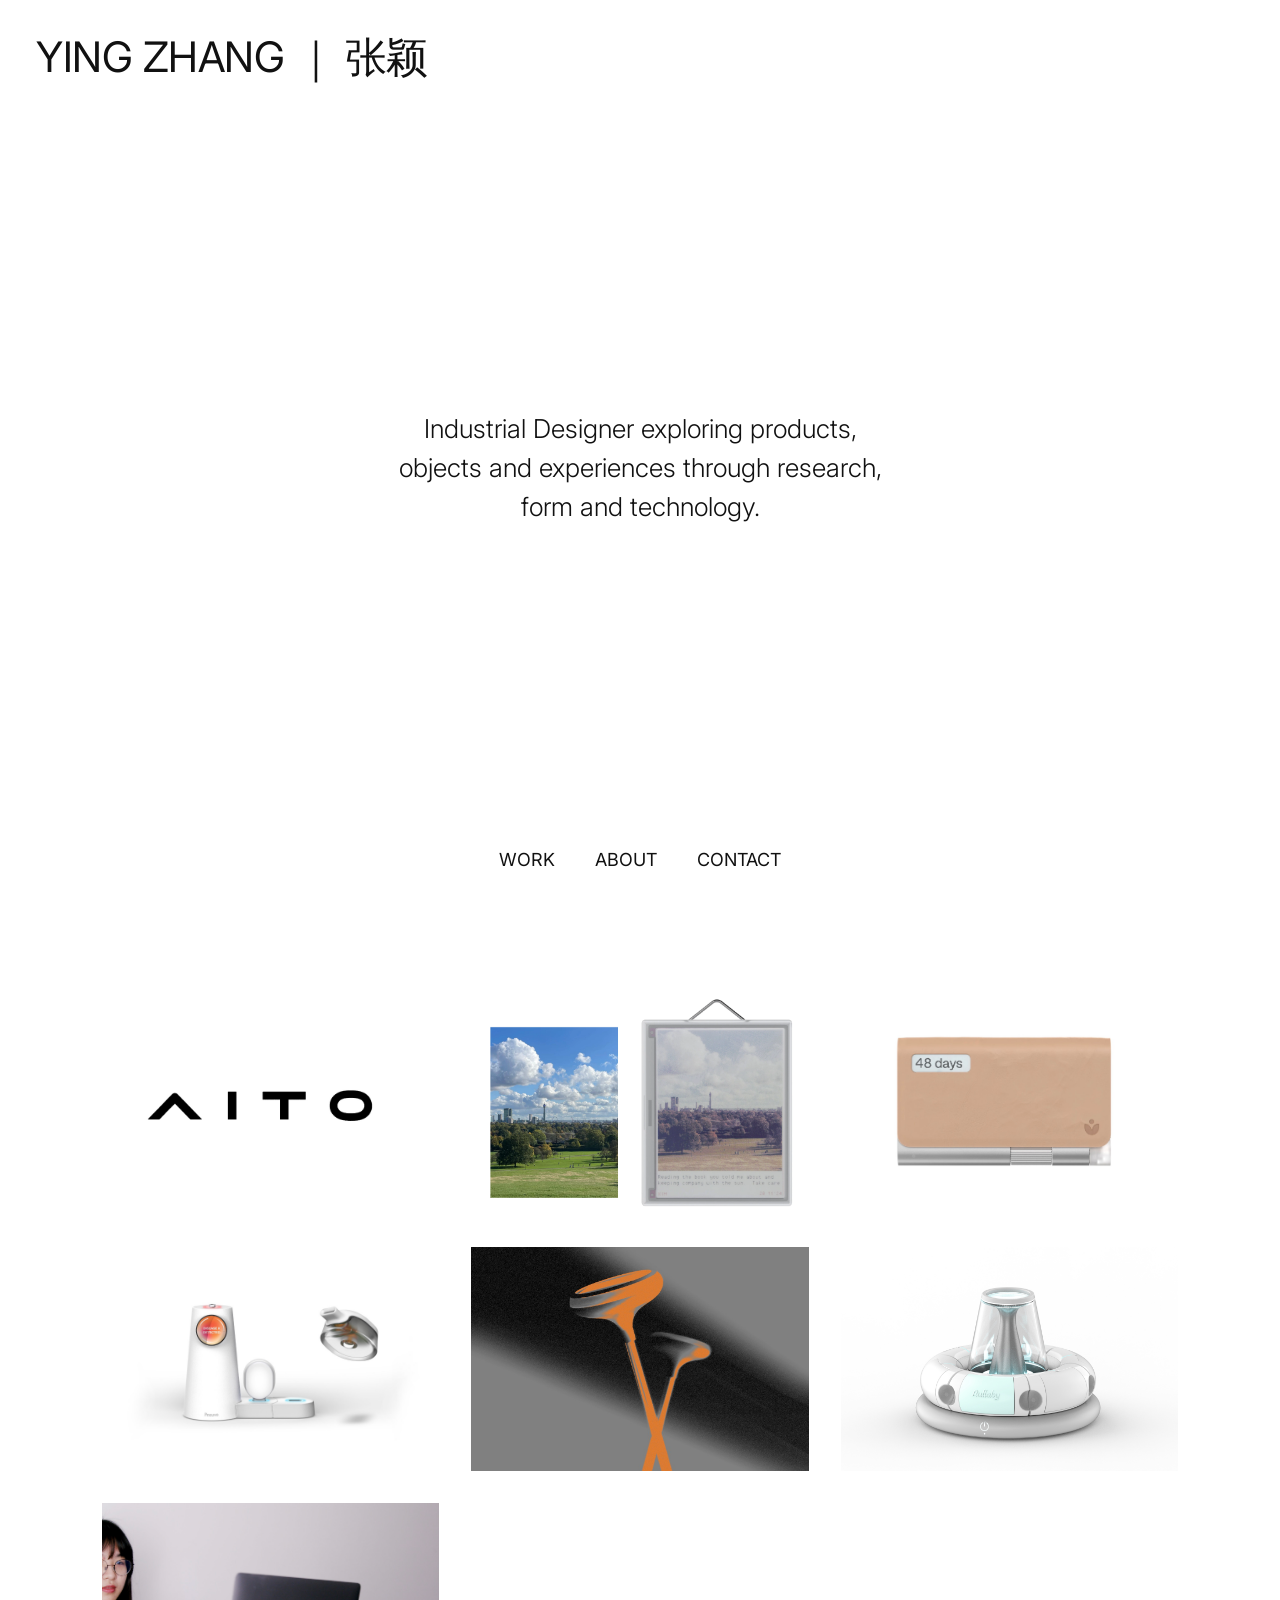
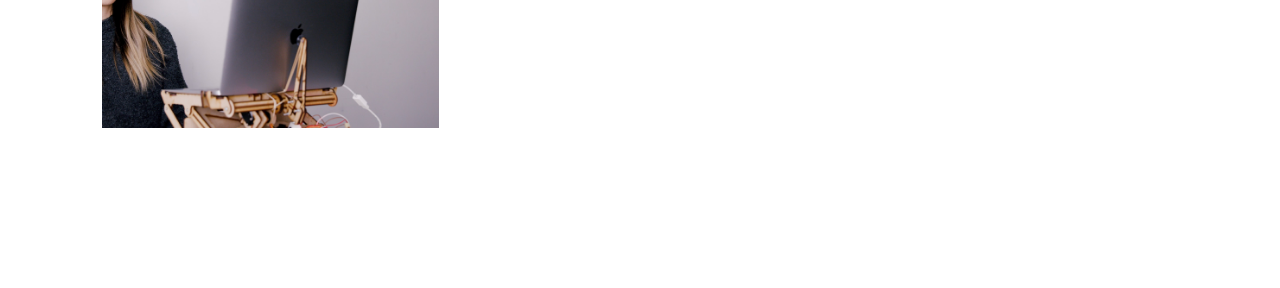
<file: index.html>
<!DOCTYPE html>

<html>

<head>

<meta charset="UTF-8">

<title>YING ZHANG ｜ 张颖</title>

<link rel="stylesheet" href="style.css">

</head>



<body>



<!-- 滚动后出现的固定导航 -->

<header class="fixed-header">


<div class="header-left">

<a href="#works">Work</a>

<a href="#">About</a>

<a href="#">Contact</a>

</div>



<div class="header-center">

YING ZHANG ｜ 张颖

</div>



<div class="header-right">

<a href="#">Behance</a>

<a href="#">LinkedIn</a>

<a href="#">Email</a>

</div>


</header>







<!-- 第一屏 -->


<section class="home">


<div class="home-title">

YING ZHANG <span>｜ 张颖</span>

</div>



<div class="intro">

Industrial Designer exploring products,
objects and experiences through
research, form and technology.

</div>




<div class="hero-nav">


<a href="#works">
WORK
</a>


<a href="#">
ABOUT
</a>


<a href="#">
CONTACT
</a>


</div>



</section>









<!-- 作品区域 -->


<section class="works" id="works">


<div class="grid">





<!-- AITO -->

<a href="aito.html" class="project">


<img src="images/aito/cover.jpg">


<div class="overlay">


<h3>
AITO
</h3>


<p>
Perceptual Quality Development
</p>


</div>


</a>







<!-- Frame -->

<div class="project">


<img src="images/frame/cover.jpg">


<div class="overlay">


<h3>
Frame
</h3>


<p>
Industrial Design Project
</p>


</div>


</div>







<!-- Journey -->

<div class="project">


<img src="images/journey/cover.jpg">


<div class="overlay">


<h3>
Journey
</h3>


<p>
Industrial Design Project
</p>


</div>


</div>







<!-- Pneuvo -->

<div class="project">


<img src="images/pneuvo/cover.jpg">


<div class="overlay">


<h3>
Pneuvo
</h3>


<p>
Home Respiratory Detection Device
</p>


</div>


</div>







<!-- Topolert -->

<div class="project">


<img src="images/topolert/cover.jpg">


<div class="overlay">


<h3>
Topolert
</h3>


<p>
Slope Risk Monitoring System
</p>


</div>


</div>







<!-- TASA -->

<div class="project">


<img src="images/tasa/cover.jpg">


<div class="overlay">


<h3>
TASA
</h3>


<p>
Industrial Design Project
</p>


</div>


</div>







<!-- CPS -->

<div class="project">


<img src="images/cps/cover.jpg">


<div class="overlay">


<h3>
CPS
</h3>


<p>
Industrial Design Project
</p>


</div>


</div>





</div>


</section>









<script>


/* =====================
   FIXED HEADER
===================== */


window.addEventListener("scroll",()=>{


const header = document.querySelector(".fixed-header");

const hero = document.querySelector(".hero-nav");



if(window.scrollY > 80){


header.classList.add("active");

hero.classList.add("hidden");


}

else{


header.classList.remove("active");

hero.classList.remove("hidden");


}


});





/* =====================
   WORKS FADE IN
===================== */


const grid = document.querySelector(".grid");



const observer = new IntersectionObserver((entries)=>{


entries.forEach(entry=>{


if(entry.isIntersecting){


grid.classList.add("show");


}


});


},{


threshold:0.15


});



observer.observe(grid);



</script>



</body>

</html>
</file>
<file: style.css>
@import url('https://fonts.googleapis.com/css2?family=Inter:wght@300;400;500&display=swap');


/* =====================
   BASIC
===================== */


*{

margin:0;

padding:0;

box-sizing:border-box;

}



body{

font-family:
Inter,
Helvetica,
Arial,
sans-serif;

color:#111;

background:white;

}



a{

text-decoration:none;

color:#111;

}



/* =====================
   FIXED HEADER
===================== */


.fixed-header{


position:fixed;

top:0;

left:0;

width:100%;


padding:30px 36px;


display:grid;

grid-template-columns:1fr auto 1fr;


align-items:center;


z-index:100;


background:rgba(255,255,255,0.92);

backdrop-filter:blur(10px);



opacity:0;


transform:translateY(-20px);


transition:.45s ease;


}



.fixed-header.active{


opacity:1;


transform:translateY(0);


}





.header-left{


display:flex;

gap:35px;


}




.header-right{


display:flex;

justify-content:flex-end;

gap:30px;


}



.header-left a,
.header-right a{


font-size:16px;


}




.header-center{


font-size:24px;

font-weight:400;


}







/* =====================
   HOME FIRST SCREEN
===================== */


.home{


height:100vh;


padding:30px 36px;



display:flex;

flex-direction:column;


justify-content:space-between;


}




.home-title{


font-size:42px;


font-weight:400;


letter-spacing:-0.5px;


}



.home-title span{


font-weight:300;


}






.intro{


width:520px;


margin:auto;


text-align:center;



font-size:26px;


line-height:1.5;


font-weight:300;


}







/* 首页底部导航 */


.hero-nav{


display:flex;


justify-content:center;


gap:40px;



transition:.45s ease;


}




.hero-nav a{


font-size:18px;


}





.hero-nav.hidden{


opacity:0;


transform:translateY(15px);


}







/* =====================
   WORKS SECTION
===================== */


.works{


padding:90px 8% 160px;


}





/* 作品进入动画 */

.grid{


display:grid;

grid-template-columns:repeat(3,1fr);

gap:32px;


opacity:0;


transform:translateY(50px);


transition:

opacity 1s ease,

transform 1s cubic-bezier(.22,.61,.36,1);


}




.grid.show{


opacity:1;


transform:translateY(0);


}







/* 单个作品 */


.project{


position:relative;


overflow:hidden;


cursor:pointer;


}







/* 图片 */


.project img{


width:100%;


aspect-ratio:3 / 2;


object-fit:cover;


display:block;


transition:
transform .6s ease;


}





/* hover 放大 */


.project:hover img{


transform:scale(1.05);


}







/* 图片上的文字层 */


.overlay{


position:absolute;


inset:0;



background:
rgba(0,0,0,0.45);



color:white;



display:flex;


flex-direction:column;


justify-content:center;


align-items:center;



opacity:0;


transition:.45s ease;


}




.project:hover .overlay{


opacity:1;


}






.overlay h3{


font-size:26px;


font-weight:400;


letter-spacing:.5px;


}





.overlay p{


margin-top:14px;


font-size:15px;


opacity:.85;


}






/* =====================
   RESPONSIVE
===================== */


@media(max-width:900px){


.grid{


grid-template-columns:1fr;


}


.intro{


width:auto;


font-size:22px;


}



.fixed-header{


grid-template-columns:1fr;


gap:15px;


}



}
</file>
